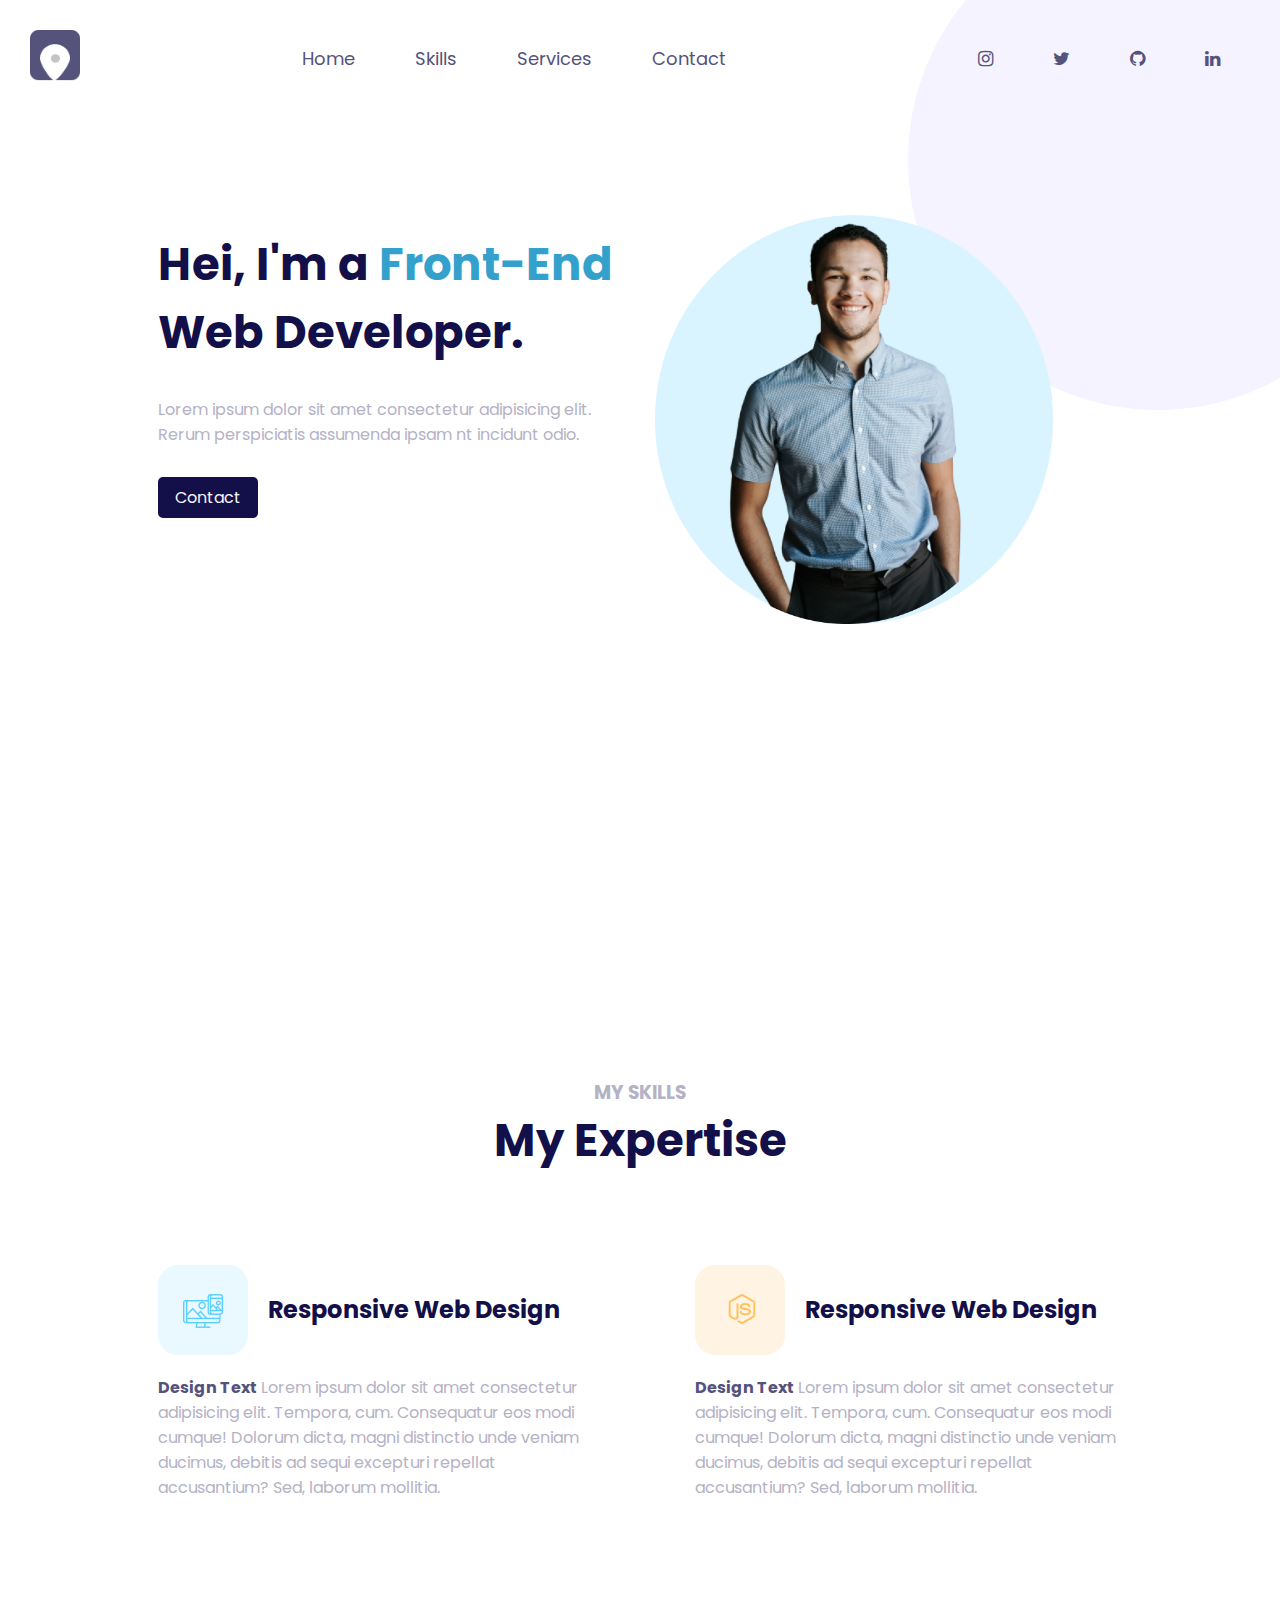
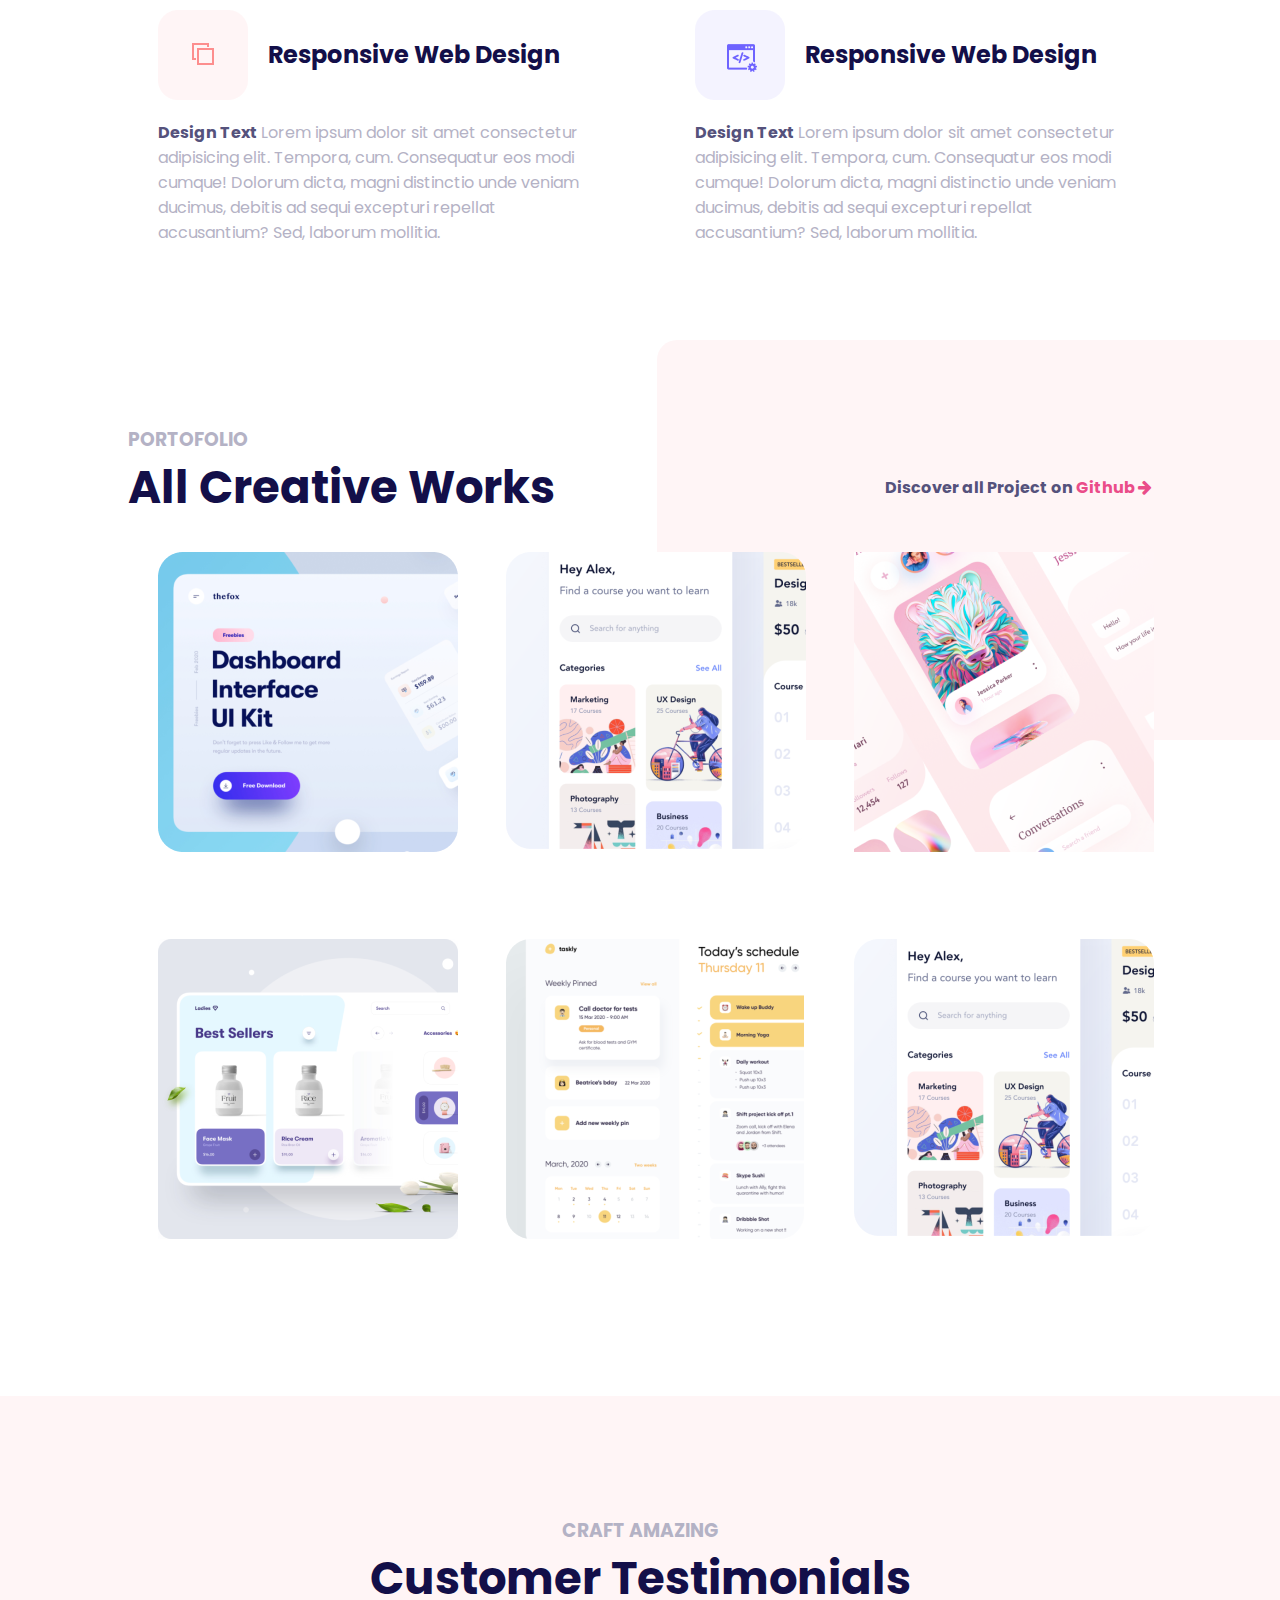
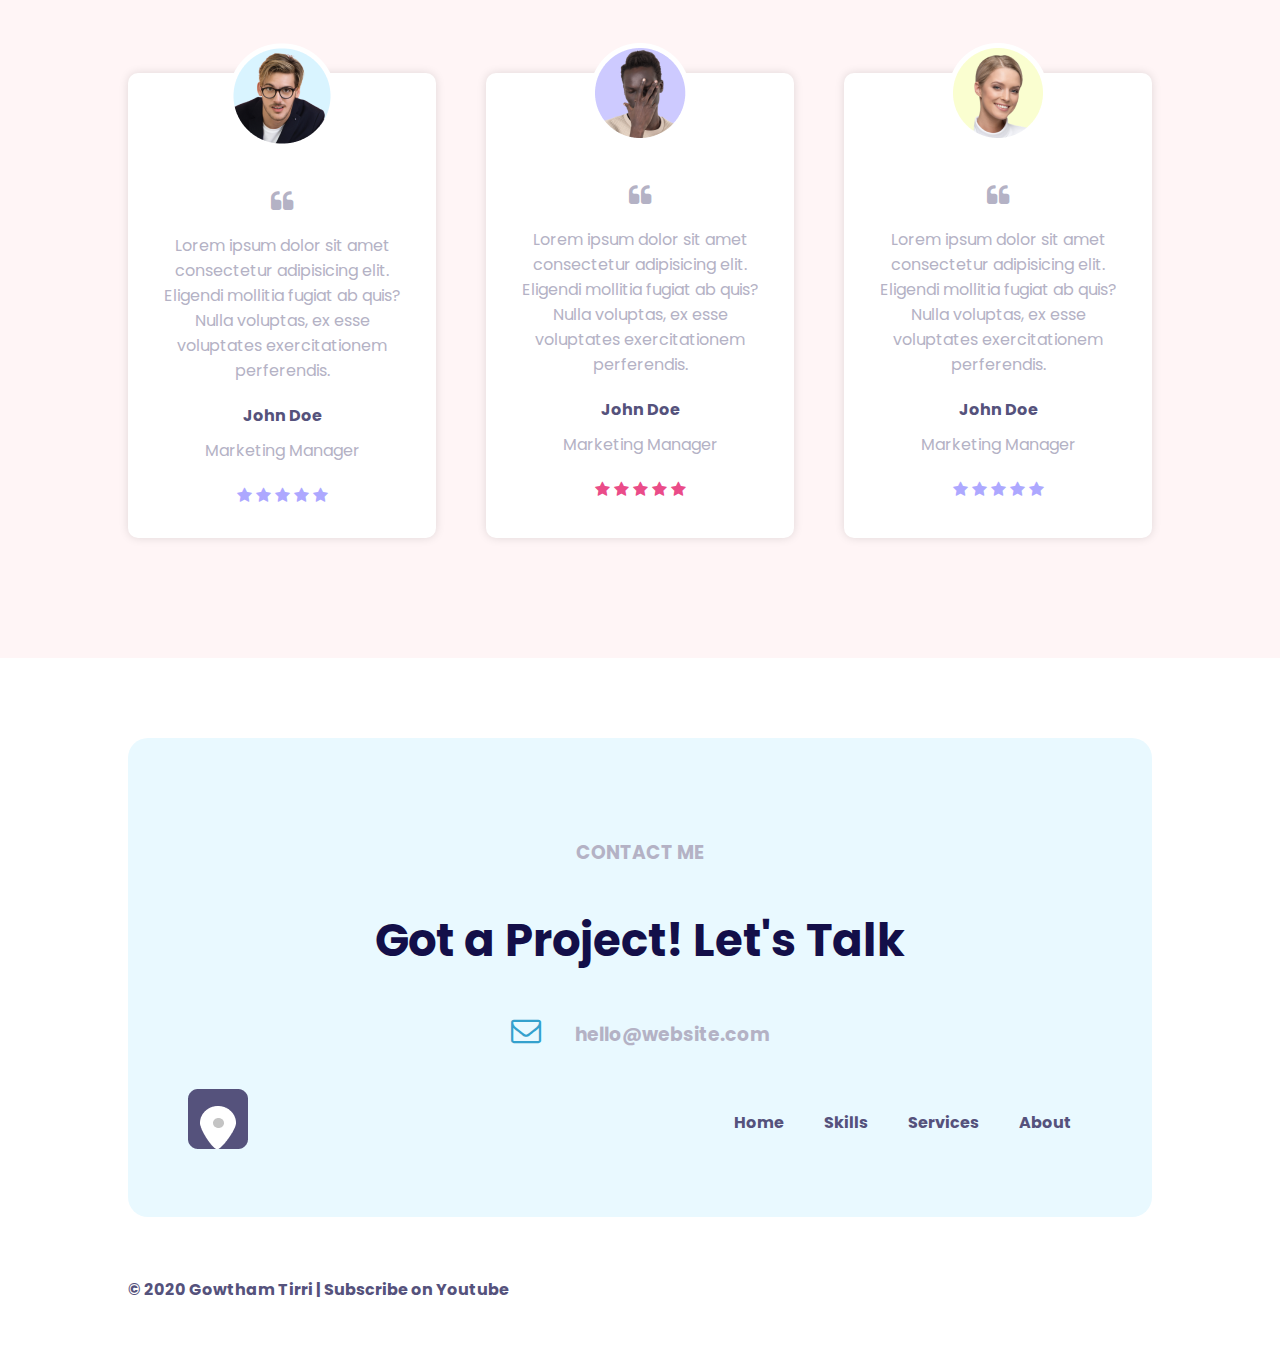
<file: index.html>
<!DOCTYPE html>
<html lang="en">

<head>
    <meta charset="UTF-8">
    <meta name="viewport" content="width=device-width, initial-scale=1.0">
    <title>Portofolio-Website</title>

    <!-- ======= Fontawesome cdn ======= -->
    <link rel="stylesheet" href="https://stackpath.bootstrapcdn.com/font-awesome/4.7.0/css/font-awesome.min.css">

    <!-- Custom CSS -->
    <link rel="stylesheet" href="style.css">
    <link rel="stylesheet" href="mobile.css">

</head>

<body>
    <nav class="navbar">
        <div class="brand">
            <img src="img/logo.png" alt="" class="logo">
        </div>
        <div class="nav-list">
            <ul>
                <li>Home</li>
                <li>Skills</li>
                <li>Services</li>
                <li>Contact</li>
            </ul>
        </div>
        <div class="social-icons">
            <ul>
                <li><i class="fa fa-instagram"></i></li>
                <li><i class="fa fa-twitter"></i></li>
                <li><i class="fa fa-github"></i></li>
                <li><i class="fa fa-linkedin"></i></li>
            </ul>
        </div>
    </nav>
    <div id="toogle-btn" class="toogle-btn">
        <i class="fa fa-bars"></i>
    </div>

    <!-- Header -->
    <header class="header container">
        <div class="circle"></div>
        <div class="row hero">
            <div class="col col-1">
                <h1>Hei, I'm a <span class="highlight">Front-End</span> Web Developer.</h1>
                <p>Lorem ipsum dolor sit amet consectetur adipisicing elit. Rerum perspiciatis assumenda ipsam nt
                    incidunt odio.</p>
                <a href="#" class="ctn">Contact</a>
            </div>
            <div class="col col-2">
                <div class="hero-img">
                    <img src="/img/profile.png" alt="">
                </div>
            </div>
        </div>
    </header>

    <!-- Sections SkillS -->
    <section class="skills container">
        <div class="title">
            <h3>MY SKILLS</h3>
            <h1>My Expertise</h1>
        </div>
        <div class="grid-wrapper">
            <div class="grid-box">
                <div class="icon-title">
                    <img src="img/skill-1.png" alt="">
                    <h2>Responsive Web Design</h2>
                </div>
                <p><span class="highlight">Design Text </span>Lorem ipsum dolor sit amet consectetur adipisicing elit.
                    Tempora, cum. Consequatur eos modi cumque! Dolorum dicta, magni distinctio unde veniam ducimus,
                    debitis ad sequi excepturi repellat accusantium? Sed, laborum mollitia.</p>
            </div>
            <div class="grid-box">
                <div class="icon-title">
                    <img src="img/skill-2.png" alt="">
                    <h2>Responsive Web Design</h2>
                </div>
                <p><span class="highlight">Design Text </span>Lorem ipsum dolor sit amet consectetur adipisicing elit.
                    Tempora, cum. Consequatur eos modi cumque! Dolorum dicta, magni distinctio unde veniam ducimus,
                    debitis ad sequi excepturi repellat accusantium? Sed, laborum mollitia.</p>
            </div>
            <div class="grid-box">
                <div class="icon-title">
                    <img src="img/skill-3.png" alt="">
                    <h2>Responsive Web Design</h2>
                </div>
                <p><span class="highlight">Design Text </span>Lorem ipsum dolor sit amet consectetur adipisicing elit.
                    Tempora, cum. Consequatur eos modi cumque! Dolorum dicta, magni distinctio unde veniam ducimus,
                    debitis ad sequi excepturi repellat accusantium? Sed, laborum mollitia.</p>
            </div>
            <div class="grid-box">
                <div class="icon-title">
                    <img src="img/skill-4.png" alt="">
                    <h2>Responsive Web Design</h2>
                </div>
                <p><span class="highlight">Design Text </span>Lorem ipsum dolor sit amet consectetur adipisicing elit.
                    Tempora, cum. Consequatur eos modi cumque! Dolorum dicta, magni distinctio unde veniam ducimus,
                    debitis ad sequi excepturi repellat accusantium? Sed, laborum mollitia.</p>
            </div>
        </div>
    </section>

    <!-- Portofolio -->
    <section class="portofolio container">
        <div class="rect-bg"></div>
        <div class="title">
            <h3>PORTOFOLIO</h3>
            <div class="ctn-title">
                <h1>All Creative Works</h1>
                <h4>Discover all Project on <span class="highlight">Github <i class="fa fa-arrow-right"></i></span></h4>
            </div>
            <div class="grid-wrapper">
                <div class="grid-box">
                    <img src="/img/prj-1.png" alt="">
                    <div class="hover">
                        <h4>Application</h4>
                        <a href="#" class="highlight">Github <i class="fa fa-arrow-right"></i></a>
                    </div>
                </div>
                <div class="grid-box">
                    <img src="/img/prj-2.png" alt="">
                    <div class="hover">
                        <h4>Application</h4>
                        <a href="#" class="highlight">Github <i class="fa fa-arrow-right"></i></a>
                    </div>
                </div>
                <div class="grid-box">
                    <img src="/img/prj-3.png" alt="">
                    <div class="hover">
                        <h4>Application</h4>
                        <a href="#" class="highlight">Github <i class="fa fa-arrow-right"></i></a>
                    </div>
                </div>
                <div class="grid-box">
                    <img src="/img/prj-4.png" alt="">
                    <div class="hover">
                        <h4>Application</h4>
                        <a href="#" class="highlight">Github <i class="fa fa-arrow-right"></i></a>
                    </div>
                </div>
                <div class="grid-box">
                    <img src="/img/prj-5.png" alt="">
                    <div class="hover">
                        <h4>Application</h4>
                        <a href="#" class="highlight">Github <i class="fa fa-arrow-right"></i></a>
                    </div>
                </div>
                <div class="grid-box">
                    <img src="/img/prj-2.png" alt="">
                    <div class="hover">
                        <h4>Application</h4>
                        <a href="#" class="highlight">Github <i class="fa fa-arrow-right"></i></a>
                    </div>
                </div>
            </div>
        </div>
    </section>

    <!-- Testimonials -->
    <section class="testimonials">
        <div class="container">
            <div class="title">
                <h3>CRAFT AMAZING</h3>
                <h1>Customer Testimonials</h1>
            </div>
            <div class="grid-wrapper">
                <div class="grid-box">
                    <img src="/img/customer1.png" alt="">
                    <i class="fa fa-quote-left"></i>
                    <p>Lorem ipsum dolor sit amet consectetur adipisicing elit. Eligendi mollitia fugiat ab quis? Nulla
                        voluptas, ex esse voluptates exercitationem perferendis.</p>
                    <h4>John Doe</h4>
                    <p>Marketing Manager</p>
                    <div class="rating">
                        <i class="fa fa-star"></i>
                        <i class="fa fa-star"></i>
                        <i class="fa fa-star"></i>
                        <i class="fa fa-star"></i>
                        <i class="fa fa-star"></i>
                    </div>
                </div>
                <div class="grid-box">
                    <img src="/img/customer2.png" alt="">
                    <i class="fa fa-quote-left"></i>
                    <p>Lorem ipsum dolor sit amet consectetur adipisicing elit. Eligendi mollitia fugiat ab quis? Nulla
                        voluptas, ex esse voluptates exercitationem perferendis.</p>
                    <h4>John Doe</h4>
                    <p>Marketing Manager</p>
                    <div class="rating-1">
                        <i class="fa fa-star"></i>
                        <i class="fa fa-star"></i>
                        <i class="fa fa-star"></i>
                        <i class="fa fa-star"></i>
                        <i class="fa fa-star"></i>
                    </div>
                </div>
                <div class="grid-box">
                    <img src="/img/customer3.png" alt="">
                    <i class="fa fa-quote-left"></i>
                    <p>Lorem ipsum dolor sit amet consectetur adipisicing elit. Eligendi mollitia fugiat ab quis? Nulla
                        voluptas, ex esse voluptates exercitationem perferendis.</p>
                    <h4>John Doe</h4>
                    <p>Marketing Manager</p>
                    <div class="rating">
                        <i class="fa fa-star"></i>
                        <i class="fa fa-star"></i>
                        <i class="fa fa-star"></i>
                        <i class="fa fa-star"></i>
                        <i class="fa fa-star"></i>
                    </div>
                </div>
            </div>
        </div>
    </section>

    <!-- Contact -->
    <section class="contact">
        <div class="container">
            <h3>CONTACT ME</h3>
            <h1>Got a Project! Let's Talk</h1>
            <h3><i class="fa fa-envelope-o"></i> hello@website.com</h3>
            <div class="quick-links">
                <div class="brand">
                    <img src="img/logo.png" alt="">
                </div>
                <ul>
                    <li>Home</li>
                    <li>Skills</li>
                    <li>Services</li>
                    <li>About</li>
                </ul>
            </div>
        </div>
    </section>

    <div class="copyright container">
        <p> &#169; 2020 Gowtham Tirri | Subscribe on Youtube</p>
    </div>

    <script src="script.js"></script>

</body>

</html>
</file>
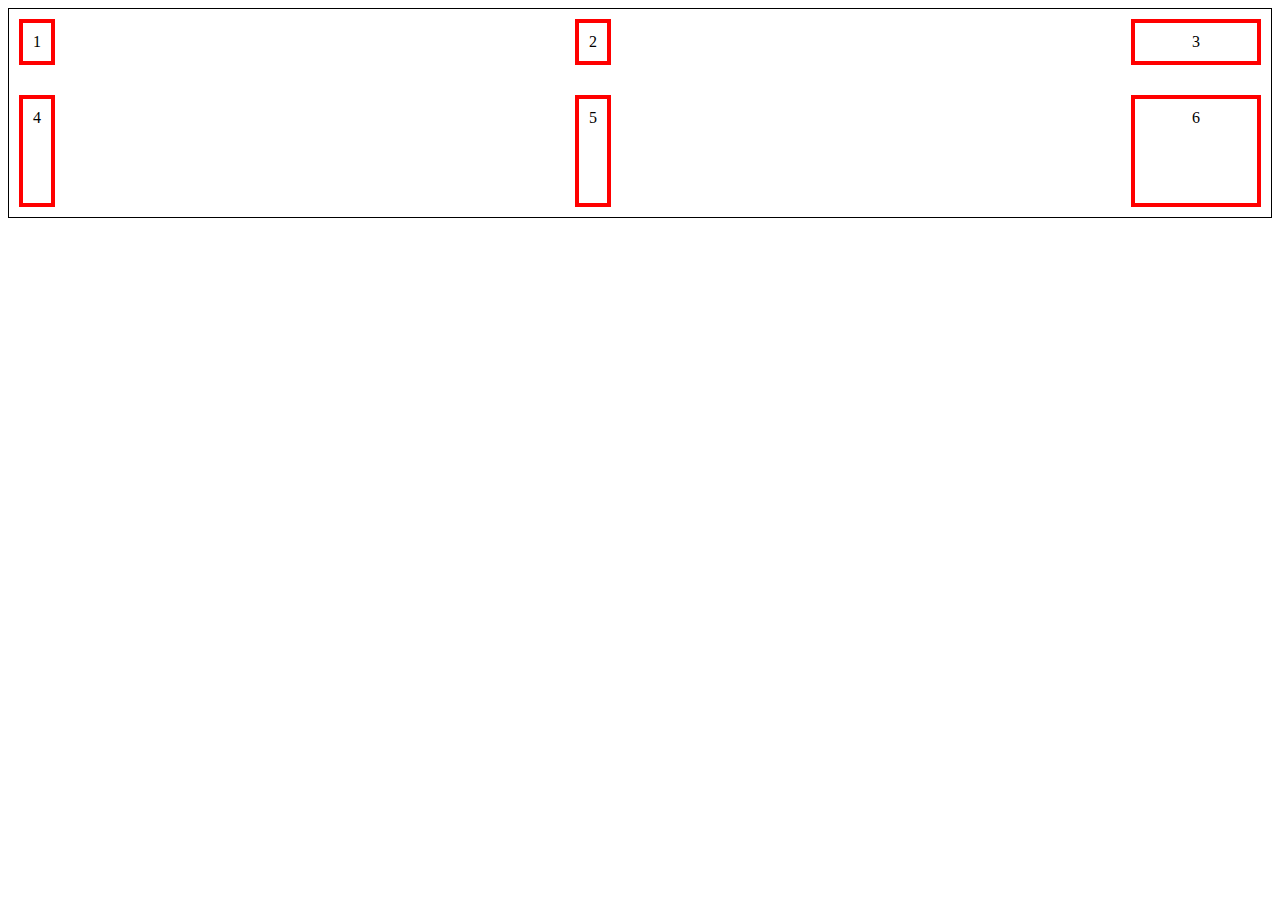
<file: test.html>
<!DOCTYPE html>
<html lang="en">
<head>
    <meta charset="UTF-8">
    <meta name="viewport" content="width=device-width, initial-scale=1.0">
    <title>Document</title>
    <style>
        .container{
            display: grid;
            grid-template-columns: 1fr 1fr 3fr;
            grid-template-rows: 1fr 2fr;
            border: 1px solid black;
            grid-gap: 10px 500px;
        }

        .item-grid{
            border: 4px solid red;
            margin: 10px;
            padding: 10px;
            text-align: center;
        }
    </style>
</head>
<body>
    <div class="container">
        <div class="item-grid">1</div>
        <div class="item-grid">2</div>
        <div class="item-grid">3</div>
        <div class="item-grid">4</div>
        <div class="item-grid">5</div>
        <div class="item-grid">6</div>
    </div>
</body>
</html>
</file>
<file: style.css>
/* Google Fonts : Poppins */
@import url('https://fonts.googleapis.com/css2?family=Poppins:wght@300&display=swap');

/* Global Styling */
*{
    margin: 0;
    padding: 0;
    box-sizing: border-box;
}

body, html{
    margin: 0;
    padding: 0;
    font-family: 'Poppins', Arial;
    overflow-x: hidden;
}


li{
    list-style: none;
}

li:hover{
    font-size: 20px;
    font-weight: bold;
    transform: scale(1.2);
}

h1{
    font-size: 45px;
    color: var(--h1);
    font-weight: bold;
}

h3{
    color: var(--Grey);
}

p{
    font-size: 16px;
    color: var(--Grey);
}

a{
    text-decoration: none;
}

.ctn{
    width: 100px;
    background-color: var(--h1);
    color: whitesmoke;
    text-align: center;
    border-radius: 5px;
    padding: 8px 12px;
}    

.ctn:hover{
    background: whitesmoke;
    color: var(--h1);
    border: 1px solid var(--h1);
    font-weight: bold;
    
}

:root{
    --h1 : #130F49;
    --Blue: #34A1CD;
    --Dark-Purple: #55527C;
    --Grey: #B4B2C5;
    --Pink: #EA4C89;
    --Circle: #F4F3FF;
    --light-pink: #FFF5F6;
    --light-purple: #ADA8FF;
    --light-blue: #E9F9FF;

    --testimonial-background: #FFF5F6;
    --Contact-Background: #E9F9FF;

}

.container{
    width: 80%;
    margin: 60px auto;
}

.row{
    display: flex;
    justify-content: center;
}

.col{
    display: flex;
    justify-content: center;
}

/* Navbar */
.navbar{
    width: 100%;
    padding: 30px;
    display: flex;
    align-items: center;
    justify-content: space-between;
    position: relative;
}

.toogle-btn{
    font-size: 30px;
    color: var(--Dark-Purple);
    position: absolute;
    top: 20px;
    right: 20px;
    display: none;
}

.navbar .nav-list ul, .social-icons ul{
    display: flex;
}

.nav-list ul li, .social-icons ul li{
    margin: 0px 30px;
    color: var(--Dark-Purple);
    font-size: 18px;
    cursor: pointer;
}

.social-icons ul li:hover{
    transform: scale(2);
}

.logo{
    width: 50px;
}


/* Header */

.header{
    margin-top: 0px;
    height: 100vh;
}

.header .col-1{
    width: 100%;
    flex-direction: column;
    padding: 30px;
    
}

.highlight{
    color: var(--Blue);
}

.circle{
    width: 500px;
    height: 500px;
    background-color: var(--Circle);
    position: absolute;
    top: -10%;
    right: -10%;
    border-radius: 50%;
    z-index: -1;
}

.header .col-2{
    width: 100%;
    
}

.header .col-2 img{
    max-width: 80%;
}

.header p {
    margin: 30px auto;
}

/* Skills */
.title  {
    text-align: center;
    margin-bottom: 60px;
}

.grid-wrapper {
    display: grid;
    grid-template-columns: repeat(auto-fit, minmax(400px, auto));
    grid-gap: 50px;
}

.icon-title{
    display: flex;
    align-items: center;
    margin-bottom: 20px;
    
}

.icon-title img{
    margin-right: 20px;
}

.icon-title h2{
    font-size: 24px;
    color: var(--h1)
}

.grid-box .highlight {
    color: var(--Dark-Purple);
    font-weight: bold;
}

.grid-box {
    padding: 30px;
}

.skills .grid-box:hover{
    box-shadow: 0px 0px 30px #0000002f;
    border-radius: 20px;
}

/* Portofolio */


.portofolio{
    margin-top: 150px;
    position: relative;
}

.portofolio .title{
    text-align: left;
}

.portofolio .title .ctn-title{
    display: flex;
    width: 100%;
    justify-content: space-between;
    align-items: center;
}

.ctn-title h4{
    color: var(--Dark-Purple);
    cursor: pointer;
}

.ctn-title .highlight {
    color: var(--Pink);
}

.portofolio .grid-wrapper{
    grid-template-columns: repeat(auto-fit, minmax(300px, auto));
    grid-gap: 20px;

}

.rect-bg{
    width: 700px;
    height: 400px;
    background-color: var(--light-pink);
    position: absolute;
    top: -10%;
    right: -20%;
    z-index: -1;
    border-radius: 20px;

}

.portofolio .grid-box{
    position: relative;
}

.hover{
    position: absolute;
    top: 15%;
    left: 15%;
    width: 60%;
    height: 60%;
    background-color: var(--Dark-Purple);
    display: flex;
    align-items: center;
    justify-content: space-around;
    flex-direction: column;
    color: whitesmoke;
    border-radius: 10px;
    transform: scaleX(0);
    transition: transform 0.5s ease;
}

.hover .highlight{
    color: var(--Pink);
    

}

.portofolio .grid-box:hover .hover{
    transform: scaleX(1);

}

/* Testimonials */
.testimonials{
    margin-top: 120px;
    background-color: var(--light-pink);
    padding: 60px 0;
}

.testimonials .grid-wrapper{
    grid-template-columns: repeat(auto-fit, minmax(300px, auto));
}

.testimonials .grid-box{
    background-color: white;
    display: flex;
    flex-direction: column;
    align-items: center;
    text-align: center;
    border-radius: 10px;
    box-shadow: 0px 0px 10px 0px rgba(0, 0, 0, 0.125);
    position: relative;
}

.testimonials .grid-box img{
    margin-top: -60px;
    margin-bottom: 40px;
    transition: transform 0.5s ease;

}

.testimonials .grid-box .fa-quote-left{
    font-size: 24px;
    color: var(--Grey);
    
}

.testimonials .grid-box p{
    margin: 20px 0px;
}

.testimonials h4{
    color: var(--Dark-Purple);
    font-weight: bold;
    margin-bottom: -10px;
}


.testimonials .rating {
    color: var(--light-purple);
}

.testimonials .rating-1{
    color: var(--Pink);
}

.testimonials .grid-box:hover img{
    transform: scale(1.2);
}



/* Contact */
.contact {
    margin-top: 80px;
}

.contact .container{
    text-align: center;
    background-color: var(--light-blue);
    padding: 60px;
    border-radius: 20px;

    
}

.contact .container h3{
    margin: 40px 0;
}

.contact .fa{
    margin-right: 30px;
    font-size: 30px;
    color: var(--Blue);
}

.contact .quick-links{
    display: flex;
    justify-content: space-between;
    align-items: center;
}

.contact .quick-links ul{
    display: flex;
}

.contact .quick-links ul li{
    margin: 0px 20px;
    color: var(--Dark-Purple);
    font-weight: bold;
    cursor: pointer;
}

/* copyright */
.copyright p{
    color: var(--Dark-Purple);
    font-weight: bold;

}
</file>
<file: mobile.css>
/* Mobile version*/

@media only screen and (max-width : 700px) {
    h1{
        font-size: 35px;
    }

    /* Navbar */



    .toogle-btn{
        display: block;
        
    }

    .brand img{
        position: absolute;
        top: 20px;
        left: 20px;
        width: 20px;
    }

    .navbar{
        background-color: var(--light-blue);
        height: 100vh;
        flex-direction: column;
        display: none;
    }

    .mobile-nav{
        display: flex;
        flex-direction: column;
    }

    .navbar ul{
        flex-direction: column;
    }
    
    .nav-list ul{
        flex-direction: column;
    }

    .nav-list ul li{
        margin-top: 30px;
    }

    .header{
        height: 100%;
        margin-top: 120px;
    }
    
    .header .row{
        flex-direction: column;
    }

    .header .col-1{
        padding: 20px;
    }

    .header .col-2 .hero-img{
        max-width: 90%;
        /* margin-left: 20px; */
    }

    .grid-wrapper{
        grid-template-columns: repeat(auto-fit, minmax(300px, auto));
        /* background-color: black; */

    }

    .grid-wrapper .grid-box p{
        text-align: justify;
    }

    .grid-box{
        padding: 10px;
    }

    .skills {
        height: 100%;
    }

    .portofolio .title .ctn-title{
        flex-direction: column;
        text-align: left;
    }

    .contact .container{
        padding: 10px;
        padding-bottom: 20px;
    }

    .contact .container h1{
        font-size: 20px;
    }

    .contact .quick-links{
        flex-direction: column;
    }

    .contact .quick-links img{
        width: 60px;
    }

    .contact .quick-links ul {
        margin: 10px 10px;
        padding: 0 10px;
    }

    .copyright p{
        font-size: 14px;
    }
}
</file>
